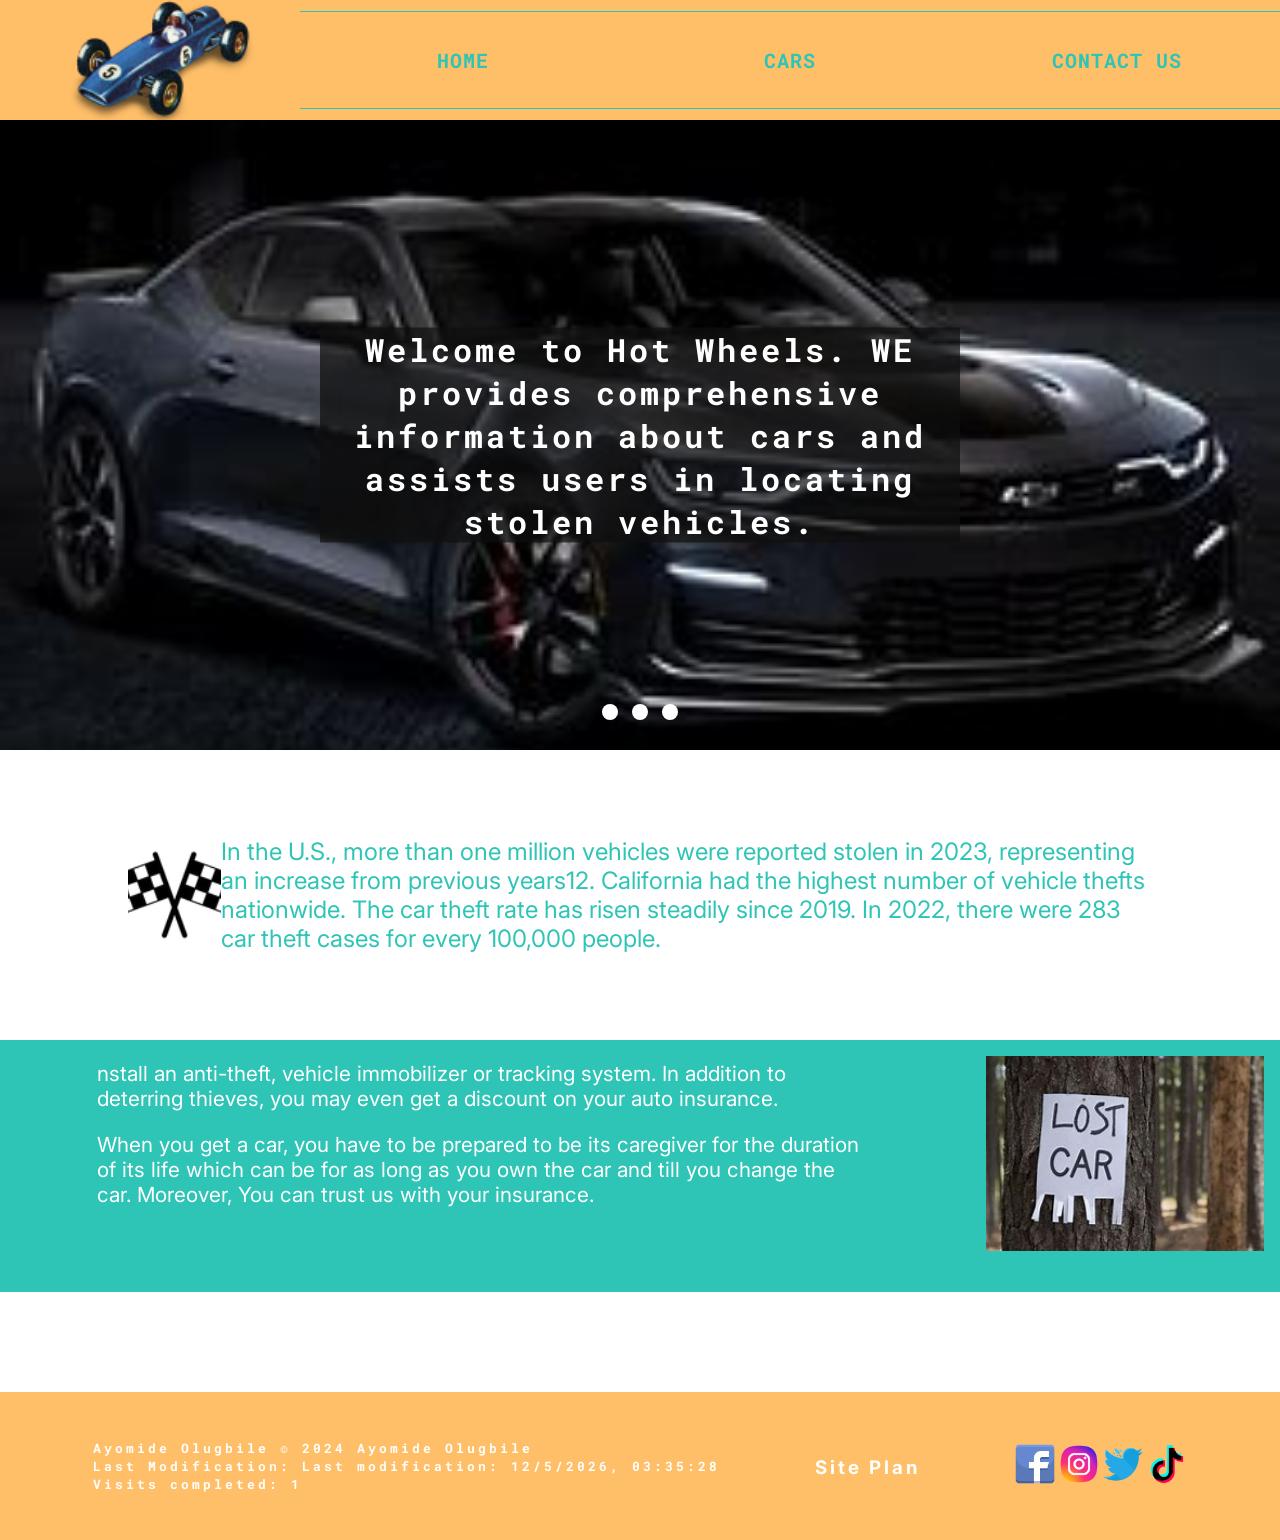
<file: project/index.html>
<!DOCTYPE html>
<html lang="en">
<head>
    <meta charset="UTF-8">
    <meta http-equiv="X-UA-Compatible" content="IE=edge">
    <meta name="viewport" content="width=device-width, initial-scale=1.0">
    <title>Hot Wheels | Home</title>
    <link rel="stylesheet" href="styles/style.css">
    <link rel="icon" type="image/x-icon" href="/images/brm_racing_car_18613.ico">
</head>
<body>
    <div id="content">
        <!-- PERMANENT STRUCTURE -->
        <div class="body-background"></div>

        <header>
            <a id="logo_link" href="index.html">
                <img class="logo" src="images/brm_racing_car_18613.ico" alt="Hot Wheels">
            </a>
            <nav>
                <a href="index.html">Home</a>
                <a href="lost-car.html">Cars</a>
                <a href="contact-us.html">Contact Us</a>
            </nav>
        </header>
        <!-- PERMANENT STRUCTURE -->
        
        <main class="home-grid">

            <section class="slider-container">
            
                <div class="menu">
                  <label for="slide-dot-1"></label>
                  <label for="slide-dot-2"></label>
                  <label for="slide-dot-3"></label>
                </div>
    
                <input id="slide-dot-1" type="radio" name="slides" checked>
                    <div class="slide slide-1">
                        <div class="transbox">
                            <h2>Welcome to Hot Wheels. WE provides comprehensive information about cars and assists users in locating stolen vehicles.</h2>
                        </div>
                    </div>
                
                <input id="slide-dot-2" type="radio" name="slides">
                  <div class="slide slide-2">
                    <div class="transbox">
                        <h2>We all love our vehicles and we do not want any scratch or loss to occur to our cars</h2>
                    </div>
                  </div>
                
                <input id="slide-dot-3" type="radio" name="slides">
                  <div class="slide slide-3">
                    <div class="transbox">
                        <h2>You for sure cannot have all the cars but anyone you pick is the best for you</h2>
                    </div>
                  </div>
            </section>

            <section class="wrapper-statistics">
                <div class="wrapper-image-div"></div>
                <article class="wrapper-paragraph">
                  <p>In the U.S., more than one million vehicles were reported stolen in 2023, representing an increase from previous years12. California had the highest number of vehicle thefts nationwide. The car theft rate has risen steadily since 2019. In 2022, there were 283 car theft cases for every 100,000 people.</p>
                </article>
            </section>

            <section class="bg-responsible-care">
                <article class="disclaimer-lost">
                    <p>nstall an anti-theft, vehicle immobilizer or tracking system. In addition to deterring thieves, you may even get a discount on your auto insurance.</p>
                    <p>When you get a car, you have to be prepared to be its caregiver for the duration of its life which can be for as long as you own the car and till you change the car. Moreover, You can trust us with your insurance.</p>
                </article>
                <img src="images/lost-car.jpeg" alt="lost car sign" class="img-lost">
            </section>
        </main>
        
        <!-- PERMANENT STRUCTURE -->
        <footer>
            <h5>Ayomide Olugbile &copy; 2024 Ayomide Olugbile
                <br>Last Modification: <span id="lastModified"></span>
                <br>Visits completed: <span id="visitQty"></span>
            </h5>
            <h3>
                <a href="../site-plan.html" target="_blank">Site Plan</a>
            </h3>
            
            <div class="social">
                <a href="https://www.facebook.com/" target="_blank">
                    <img src="images/facebook_logo_icon_134446.png" alt="facebook icon">
                </a>
                <a href="https://www.instagram.com/" target="_blank">
                    <img src="images/media_social_instagram_icon_228428.png" alt="instagram icon">
                </a>
                <a href="https://twitter.com/" target="_blank">
                    <img src="images/Twitter_icon-icons.com_60507.png" alt="twitter icon">
                </a>
                <a href="https://www.tiktok.com/" target="_blank">
                    <img src="images/media_social_tiktok_icon_124256.png" alt="tiktok icon">
                </a>
            </div>
        </footer>
        <script src="../scripts/getdate.js" defer></script>
        <script src="scripts/countVisits.js" defer></script>
        <!-- PERMANENT STRUCTURE -->
    </div>
</body>
</html>
</file>
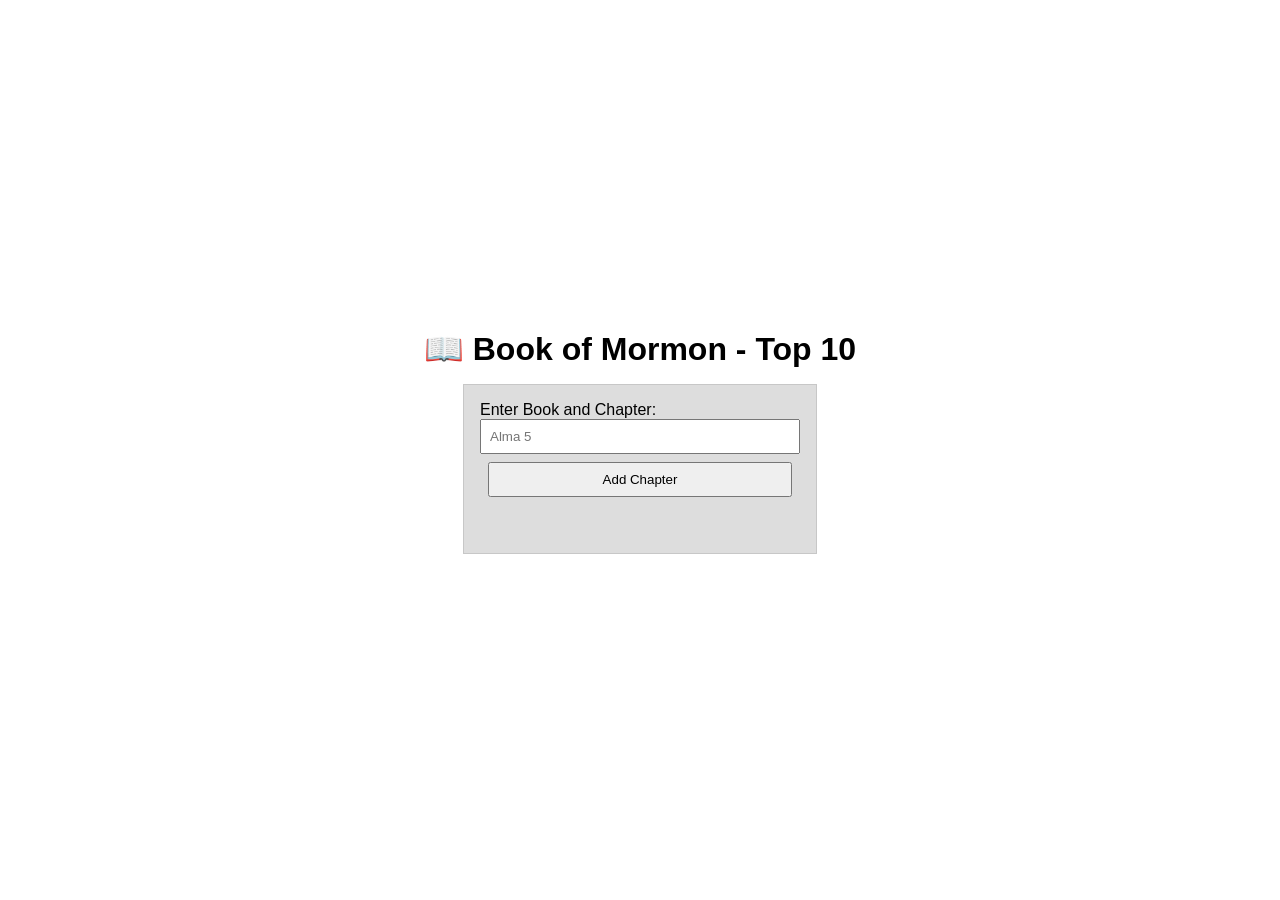
<file: bom.html>
<!DOCTYPE html>
<html lang="en">
<head>
    <meta charset="UTF-8">
    <meta name="viewport" content="width=device-width, initial-scale=1.0">
    <meta name="description" content="Book of Mormon">
    <title>Book of Mormon</title>
    <link rel="stylesheet" href="styles/bom.css">
    <script src="scripts/bom.js" defer></script>
</head>
<body>
    <h1>📖 Book of Mormon - Top 10</h1>
<main>
	<label for="favchap">Enter Book and Chapter: </label>
	<input type="text" id="favchap" placeholder="Alma 5">
	<button type="submit">Add Chapter</button>
	<ul id="list"></ul>
</main>
    
</body>
</html>
</file>
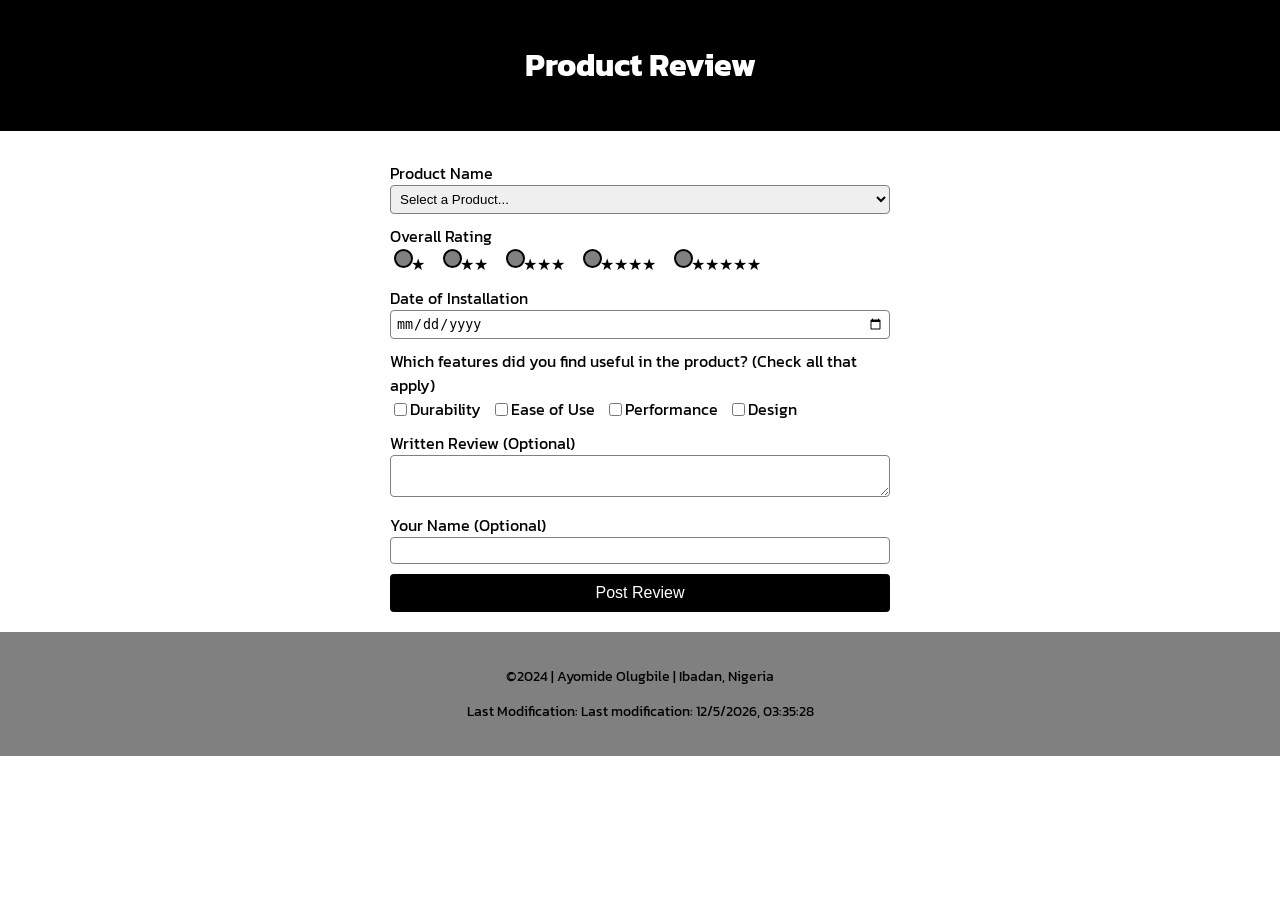
<file: form.html>
<!DOCTYPE html>
<html lang="en">
<head>
    <meta charset="UTF-8">
    <meta name="viewport" content="width=device-width, initial-scale=1.0">
    <title>Product Review Form</title>
    <meta name="description" content="Create product review form page using good form design given specific field requirements and submission confirmation with a counter. Ensure that the form is user friendly on both mobile and desktop screens."/>
    <meta name="author" content="Ayomide Olugbile"/>
    <link href="https://fonts.googleapis.com/css2?family=Kanit&family=Rajdhani&display=swap" rel="stylesheet">
    <link rel="stylesheet" href="styles/form.css">

</head>
<body>
    <header>
        <h1>Product Review</h1>
    </header>
    <main>
        <form method="get" action="review.html" id="review-form">
            <label for="product-select">Product Name</label>
            <select id="product-select" name="product" required>
                <option value="" disabled selected>Select a Product...</option>
            </select>
            <label>Overall Rating</label>
            <div class="rating">
                <input type="radio" id="rating-1" name="rating" value="1" required>
                <label for="rating-1">★</label>
                <input type="radio" id="rating-2" name="rating" value="2" required>
                <label for="rating-2">★★</label>
                <input type="radio" id="rating-3" name="rating" value="3" required>
                <label for="rating-2">★★★</label>
                <input type="radio" id="rating-4" name="rating" value="4" required>
                <label for="rating-2">★★★★</label>
                <input type="radio" id="rating-5" name="rating" value="5" required>
                <label for="rating-2">★★★★★</label>
            </div>
            <label for="installation-date">Date of Installation</label>
            <input type="date" id="installation-date" name="installation-date" required>
            <label>Which features did you find useful in the product? (Check all that apply)</label>
            <div class="features">
                <input type="checkbox" id="durability" name="features" value="durability">
                <label for="durability">Durability</label>
                <input type="checkbox" id="ease-of-use" name="features" value="ease-of-use">
                <label for="ease-of-use">Ease of Use</label>
                <input type="checkbox" id="performance" name="features" value="performance">
                <label for="performance">Performance</label>
                <input type="checkbox" id="design" name="features" value="design">
                <label for="design">Design</label>
            </div>
            <label for="written-review">Written Review (Optional)</label>
            <textarea id="written-review" name="written-review"></textarea>
            <label for="your-name">Your Name (Optional)</label>
            <input type="text" id="your-name" name="your-name">
            <button type="submit">Post Review</button>
        </form>
    </main>
    <footer>
        <p class="copyright">&copy;2024 | Ayomide Olugbile | Ibadan, Nigeria</p>
        <p class="gold_text">Last Modification: <span id="lastModified"></span></p>
    </footer>
    <script src="scripts/form.js" defer></script>
    <script src="scripts/getdate.js" defer></script>
</body>
</html>
</file>
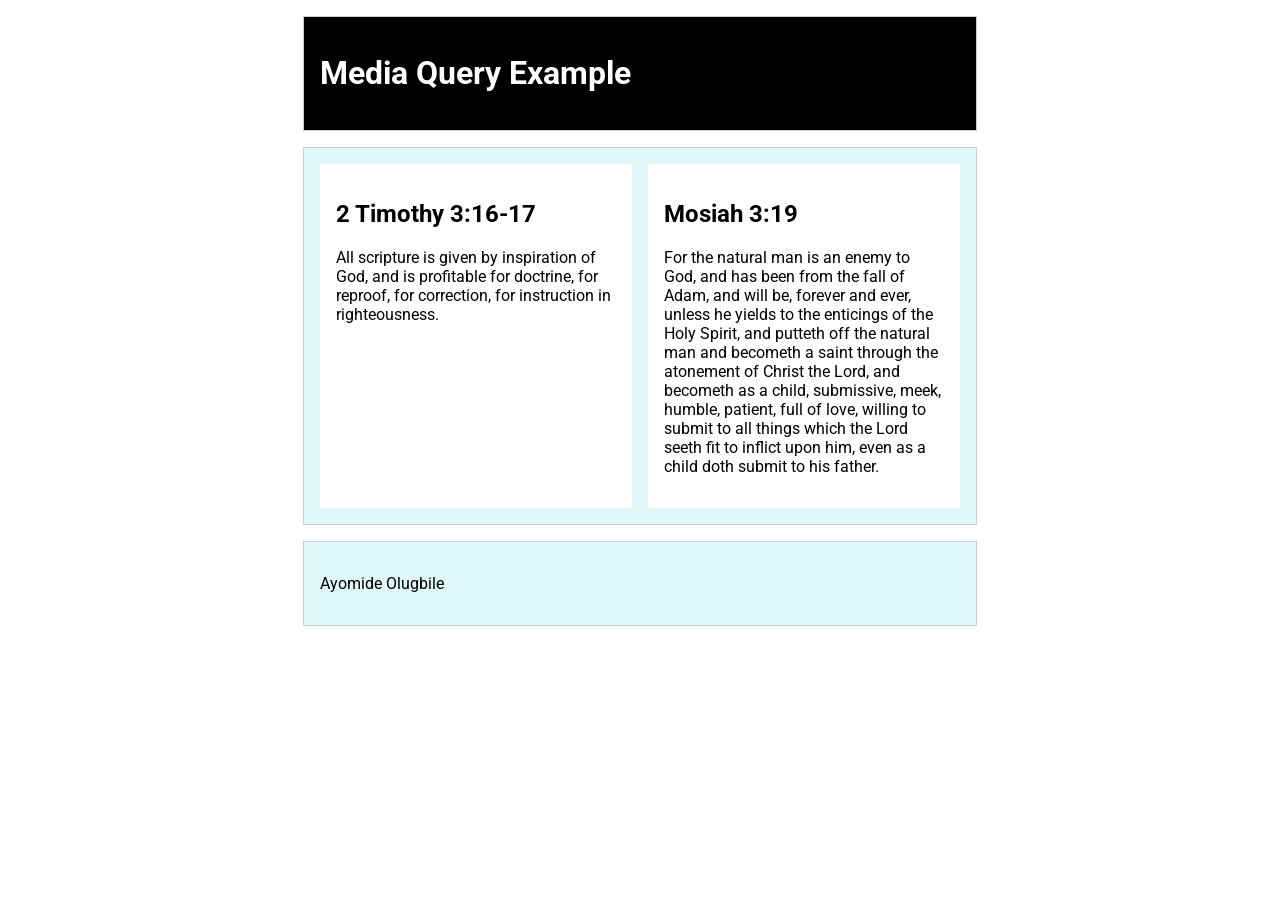
<file: media-query.html>
<!DOCTYPE html>
<html lang="en">
<head>
    <meta charset="UTF-8">
    <meta name="viewport" content="width=device-width, initial-scale=1.0">
    <meta name="description" content="Example of media queries in CSS">
    <meta name="author" content="Ayomide Olugbile">
    <title>Media Query Example</title>
    <link rel="stylesheet" href="https://fonts.googleapis.com/css2?family=Roboto:wght@400&display=swap">
    <link rel="stylesheet" href="styles/media-query.css">
    <link rel="stylesheet" href="styles/media-query-large.css">
</head>
<body>
    <header>
        <h1>Media Query Example</h1>
    </header>
    <main>
        <section>
            <h2>2 Timothy 3:16-17</h2>
            <p>All scripture is given by inspiration of God, and is profitable for doctrine, for reproof, for correction, for instruction in righteousness.</p>
        </section>
        <section>
            <h2>Mosiah 3:19</h2>
            <p>For the natural man is an enemy to God, and has been from the fall of Adam, and will be, forever and ever, unless he yields to the enticings of the Holy Spirit, and putteth off the natural man and becometh a saint through the atonement of Christ the Lord, and becometh as a child, submissive, meek, humble, patient, full of love, willing to submit to all things which the Lord seeth fit to inflict upon him, even as a child doth submit to his father.</p>
        </section>
    </main>
    <footer>
        <p>Ayomide Olugbile</p>
    </footer>
</body>
</html>
</file>
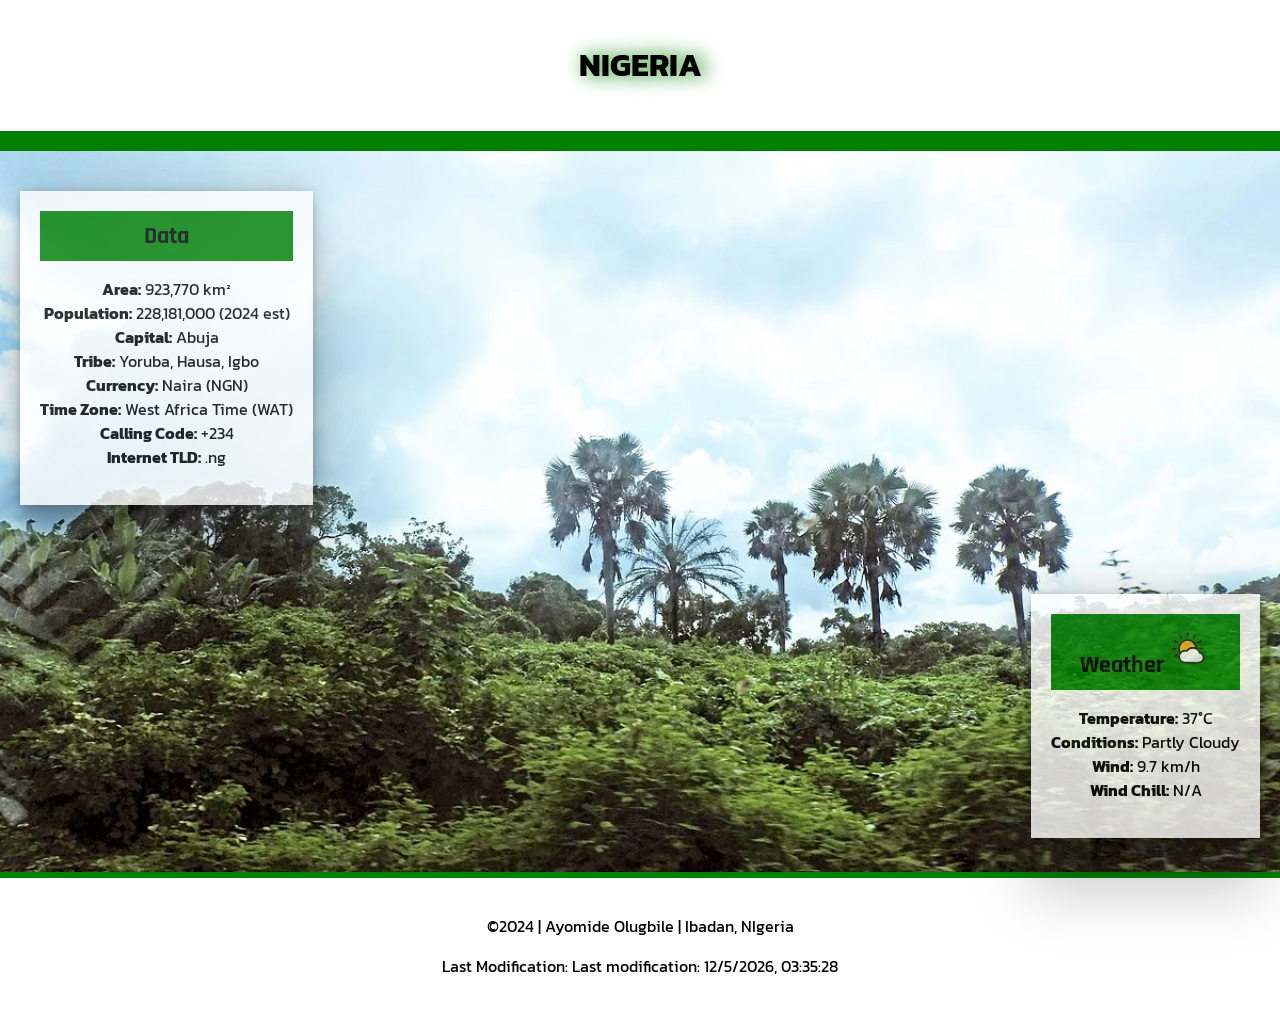
<file: place.html>
<!DOCTYPE html>
<html lang="en">
<head>
    <meta charset="UTF-8">
    <meta name="viewport" content="width=device-width, initial-scale=1.0">
    <title>Place Title</title>
    <meta name="description" content="Assignment to apply pseudo selector implementation in CSS. Specifically by adding an image next to a h tag"/>
    <meta name="author" content="Ayomide Olugbile"/>
    <link rel="stylesheet" href="styles/place.css">
    <link rel="icon" type="image/x-icon" href="images/nigeria.png">
    <!-- Add preconnect for Google Fonts -->
    <link rel="preconnect" href="https://fonts.googleapis.com">
    <link rel="preconnect" href="https://fonts.gstatic.com" crossorigin>
    <link href="https://fonts.googleapis.com/css2?family=Kanit&family=Rajdhani&display=swap" rel="stylesheet">
</head>
<body>
    <header>
        <h1>NIGERIA</h1>
    </header>
    <main>
        <picture>
            <source media="(max-width: 800px)" srcset="images/gfr.webp"/>
            <img src="images/gfr.webp" alt="farm in NIgeria">
            
        </picture>
        <article class="data-box">
            <h2>Data</h2>
            <ul>
                <li><b>Area:</b> 923,770 km²</li>
                <li><b>Population:</b> 228,181,000 (2024 est)</li>
                <li><b>Capital:</b> Abuja</li>
                <li><b>Tribe:</b> Yoruba, Hausa, Igbo </li>
                <li><b>Currency:</b> Naira (NGN)</li>
                <li><b>Time Zone:</b> West Africa Time (WAT) </li>
                <li><b>Calling Code:</b> +234</li>
                <li><b>Internet TLD:</b> .ng</li>
            </ul>
        </article>
        <article class="weather-box">
            <h2>Weather</h2>
            <ul>
                <li><b>Temperature:</b> <span id="tempData">37</span>°C</li>
                <li><b>Conditions:</b> Partly Cloudy</li>
                <li><b>Wind:</b> <span id="windSpeedData">9.7</span> km/h</li>
                <li><b>Wind Chill:</b> <span id="windChillData"></span></li>
            </ul>
        </article>
    </main>
    <footer>
        <p class="copyright">&copy;2024 | Ayomide Olugbile | Ibadan, NIgeria</p>
        <p class="gold_text">Last Modification: <span id="lastModified"></span></p>
    </footer>
    <script src="scripts/getdate.js" defer></script>
    <script src="scripts/place.js" defer></script>
</body>
</html>
</file>
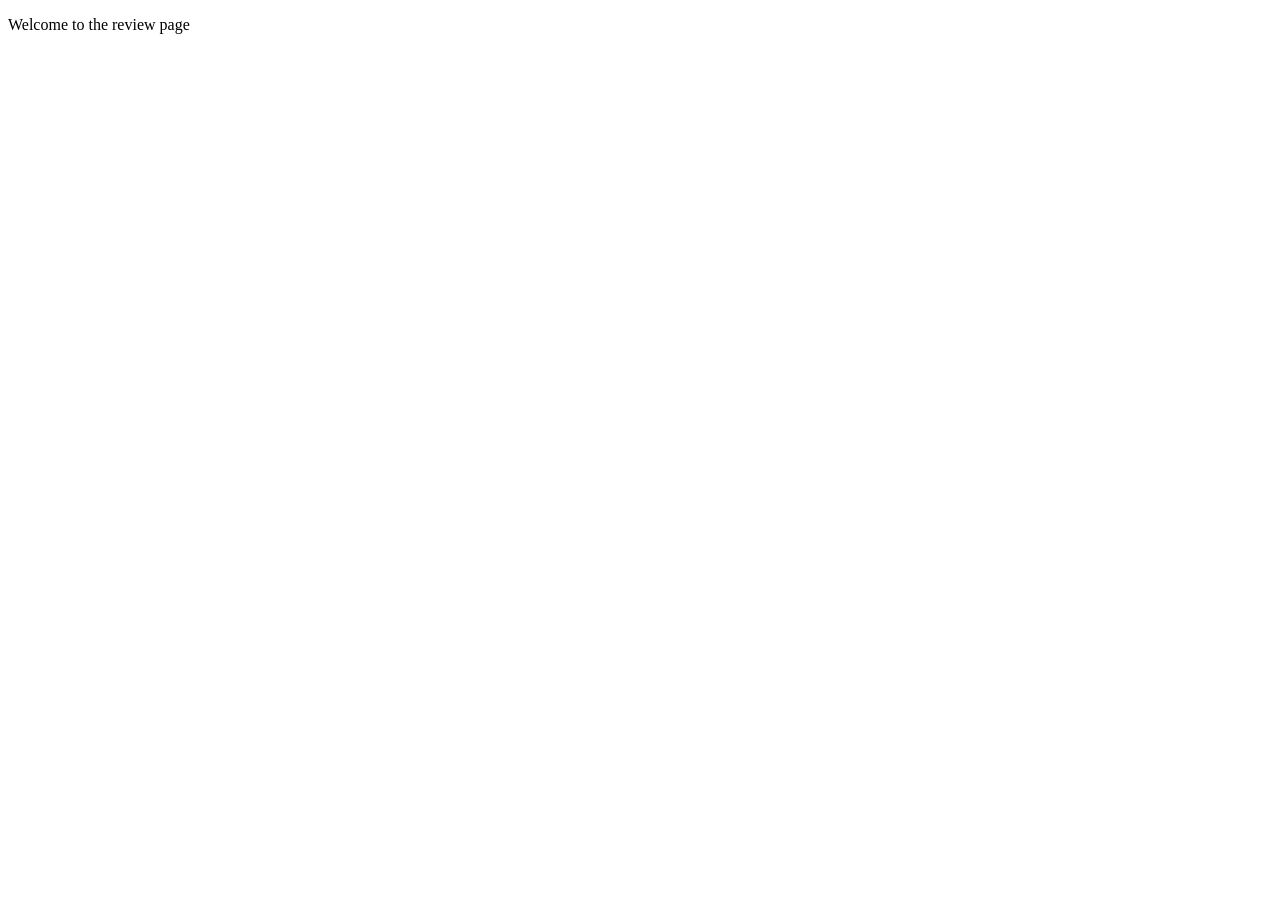
<file: review.html>
<!DOCTYPE html>
<html lang="en">
<head>
    <meta charset="UTF-8">
    <meta name="viewport" content="width=device-width, initial-scale=1.0">
    <title>Document</title>
</head>
<body>
    <p>Welcome to the review page</p>
</body>
</html>
</file>
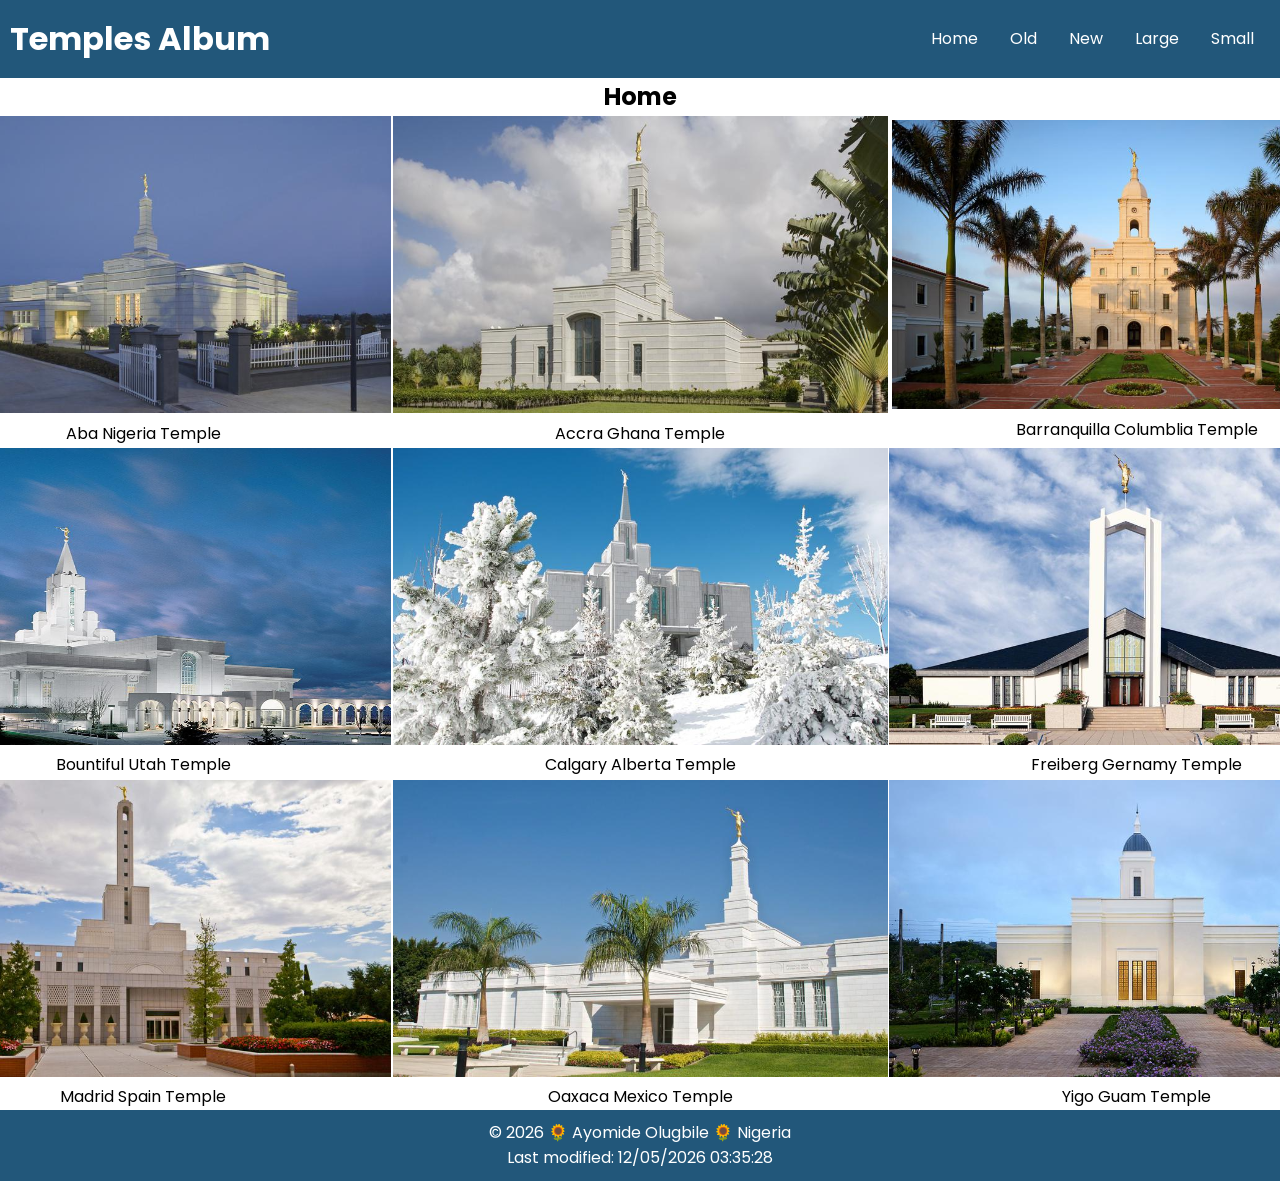
<file: temples.html>
<!DOCTYPE html>
<html lang="en">
<head>
    <meta charset="UTF-8">
    <meta name="viewport" content="width=device-width, initial-scale=1.0">
    <meta name="description" content="Temple Album">
    <meta name="author" content="Ayomide Olugbile">
    <title>Temples Album</title>
    <link rel="stylesheet" href="styles/temples.css">
    <link rel="stylesheet" href="styles/temples-large.css">
    <script src="scripts/temples.js" defer></script>
    <script src="scripts/getdates.js" defer></script>
    <link rel="preconnect" href="https://fonts.googleapis.com">
<link rel="preconnect" href="https://fonts.gstatic.com" crossorigin>
<link href="https://fonts.googleapis.com/css2?family=Poppins:ital,wght@0,100;0,200;0,300;0,400;0,500;0,600;0,700;0,800;0,900;1,100;1,200;1,300;1,400;1,500;1,600;1,700;1,800;1,900&display=swap" rel="stylesheet">
</head>
<body>
    <header>
        <div id="dynamic-title-container"><h1>Temples Album</h1></div>
        <nav>
            <button id="menu"></button>
            <ul class="navigation">
                <li><a href=# target="_blank">Home</a></li>
                <li><a href=# target="_blank">Old</a></li>
                <li><a href=# target="_blank">New</a></li>
                <li><a href=# target="_blank">Large</a></li>
                <li><a href=# target="_blank">Small</a></li>
            </ul>
        </nav>
    </header>
    <main>
        <section>
            <h2>Home</h2>
            <div class="grid-temples">
                <article class="temple-card">
                    <img src="images/aba nigeria temple.png" alt="Aba Nigeria Temple">
                    <p>Aba Nigeria Temple</p>
                </article>
                <article class="temple-card">
                    <img src="images/accra ghana temple.png" alt="Accra Ghana Temple">
                    <p>Accra Ghana Temple</p>
                </article>
                <article class="temple-card">
                    <img src="images/Barranquilla Columblia Temple.png" alt="Barranquilla Columblia Temple">
                    <p>Barranquilla Columblia Temple</p>
                </article>
                <article class="temple-card">
                    <img src="images/bountiful utah temple.png" alt="Bountiful Utah Temple">
                    <p>Bountiful Utah Temple</p>
                </article>
                <article class="temple-card">
                    <img src="images/calgary alberta temple.png" alt="Calgary Alberta Temple">
                    <p>Calgary Alberta Temple</p>
                </article>
                <article class="temple-card">
                    <img src="images/freiberg germany temple.png" alt="Freiberg Gernamy Temple">
                    <p>Freiberg Gernamy Temple</p>
                </article>
                <article class="temple-card">
                    <img src="images/madrid spain temple.png" alt="Madrid Spain Temple">
                    <p>Madrid Spain Temple</p>
                </article>
                <article class="temple-card">
                    <img src="images/oaxaca mexico temple.png" alt="Oaxaca Mexico Temple">
                    <p>Oaxaca Mexico Temple</p>
                </article>
                <article class="temple-card">
                    <img src="images/yigo guam temple.png" alt="yigo Guam Temple">
                    <p>Yigo Guam Temple</p>
                </article>
        </div>
    </section>
    
    </main>
    <footer>
        <p>&copy; <span id="currentyear"></span> &#127803; Ayomide Olugbile &#127803; Nigeria</p>
        <p id="lastModified"></p>

    </footer>
    
</body>
</html>
</file>
<file: project/styles/style.css>
@import url('https://fonts.googleapis.com/css2?family=Inter:wght@400&family=Roboto+Mono:wght@700&display=swap');
/************************************************************
*
*               Variables
*
************************************************************/
:root {
    /* change the values below to your colors from your palette */
    --primary-color: #FF9F1C;
    --secondary-color: #FFBF69;
    --accent1-color: #CBF3F0;
    --accent2-color: #2EC4B6;

    /* change the values below to your chosen font(s) */
    --heading-font: "Roboto Mono", Helvetica, sans-serif;
    --paragraph-font: Inter, Helvetica, sans-serif;

    /* these colors below should be chosen from among your palette colors above */
    --headline-color-on-white: #2EC4B6;  /* headlines on a white background */ 
    --headline-color-on-color: white; /* headlines on a colored background */ 
    --paragraph-color-on-white: #2EC4B6; /* paragraph text on a white background */ 
    --paragraph-color-on-color: white; /* paragraph text on a colored background */ 
    --paragraph-background-color: #2EC4B6;
    --nav-link-color: #2EC4B6;
    --nav-background-color: #FFBF69;
    --nav-hover-link-color: white;
    --nav-hover-background-color: #2EC4B6;
    --color-white: #fff;
    --footer-background: #FFBF69;
    --heading-color: #fff;
    /* call values defined by -> var(--property_name) */
}

/************************************************************
*
*               GENERAL HTML TAGS
*
************************************************************/

h1, h2 {
    /* padding: 0.5em; */
    margin: 0;
}

h3, h4 {
    padding: 10px;
}

h1, h2, h3, h4, h5, h6 {
    font-family: var(--heading-font);
    color: var(--heading-color);
    letter-spacing: 3px;
    font-weight: 700;
}

h1 {
    font-size: 2.5rem;
}

h2 {
    font-size: 2rem;
}

p {
    text-align: left;
    font-family: var(--paragraph-font);
}

a {
    text-decoration: none;
    font-family: var(--paragraph-font);
}

ul{
    text-align: left;
}

li {
    font-family: var(--paragraph-font);
    color: var(--paragraph-color-on-white);
    padding: 0.4em;
    font-size: 1.4rem;
}

/************************************************************
*
*               BODY AND BACKGROUND
*
************************************************************/

html, body {
    margin: 0;
    padding: 0;
}

.body-background{
    position:fixed;
    top:0px;
    right:0px;
    bottom:0px;
    left:0px;
    background-color: var(--color-white);
    background-image: url(../images/back.jpeg);
    background-repeat: repeat; 
    opacity: 0.07;
    z-index: -1;
}

/************************************************************
*
*               HEADER
*
************************************************************/

header {
    background-color: var(--nav-background-color);
    display: grid;
    align-items: center;
    grid-template-columns: 300px auto;
    position: relative;
    z-index: 2;
}

nav {
    grid-column: 2;
    background-color: var(--heading-background);
    display: grid;
    grid-template-columns: repeat(auto-fit, minmax(6em, 1fr));
    justify-items: center;
    border-top: 1px solid var(--accent2-color);
    border-bottom: 1px solid var(--accent2-color);
}
  
nav a {
    color: var(--nav-link-color);
    padding: 35px;
    font-weight: 700;
    letter-spacing: 1px;
    text-transform: uppercase;
    font-size: 20px;
    font-family: var(--heading-font);
}
  
nav a:hover {
    background-color: var(--nav-hover-background-color);
    color: var(--nav-hover-link-color);
}
  
#logo_link {
    width: 320px;
    background-color: var(--heading-background);
    height: 120px;
    display: flex;
    justify-content: center;
    align-self: center;
}
  
#logo_link > img {
    grid-column: 1;
    width: 200px;
    align-self: center;
}

#logo_link > img:hover {
    filter: drop-shadow(10px 2px 20px rgb(255, 255, 255));
}

/************************************************************
*
*               FOOTER
*
************************************************************/

footer {
    color: var(--color-white);
    background-color: var(--footer-background);
    padding: 25px 50px;
    margin: 100px 0 0 0;
    display: flex;
    justify-content: space-around;
    align-items: center;
    font-size: 1rem;
}
  
footer h3,
footer a {
    color: var(--color-white);
}

/* footer a:hover */
footer h3 a:hover{
  text-decoration: underline;
}

footer .social img{
    width: 40px;
}

/************************************************************
*
*               MAIN, CONTENT AND HOMEGRID
*
************************************************************/

#content {
    max-width: 1600px;
    margin: auto;
    background-color: var(--color-white); /*In case is preferred to leave image as total background, comment this line*/
}

main section{
    text-align: center;
}

main section img {
    box-sizing: border-box;
}

/************************************************************
*
*               HOMEPAGE
*
************************************************************/

.home-grid{
    display: grid;
    grid-template-columns: repeat(10, 1fr);
    grid-template-rows: repeat(9, 0.2fr);
}

/*#region image slider*/
.slider-container{
    height: 70vh;
    grid-column: 1/11;
    grid-row: 1/3;
    position: relative;
    overflow: hidden; 
    text-align: center;
}

.slider-container img {
    max-width: 100%;
}

.menu {
    position: absolute;
    left: 0;
    z-index: 900;
    width: 100%;
    bottom: 0;
}

.menu label {
    cursor: pointer;
    display: inline-block;
    width: 16px;
    height: 16px;
    background: #fff;
    border-radius: 50px;
    margin: 0 .2em 1em;
}

.menu label:hover{
    background: var(--primary-color);
}

.slide {
    width: 100%;
    height: 100%;
    position: absolute;
    top: 0;
    left: 100%;
    z-index: 10;
    background-size: cover;
    background-position: 50% 50%;
    transition: left 0s .75s;
}

[id^="slide"]:checked + .slide {
    left: 0;
    z-index: 100;
    transition: left .65s ease-out;
}

.slide-1 {
    background-image: url("../images/1.ill.jpeg");
}
.slide-2 {
    background-image: url("../images/2.ill.jpeg");
}
.slide-3 {
    background-image: url("../images/3.ill.jpeg");
} 

.transbox {
    background-color: rgba(15, 15, 15, 0.7);
    /* Opacity can be given to background with rgba*/
    width:fit-content;
    margin: 0; 
    position: absolute;
    top: 50%;
    left: 50%;
    transform: translate(-50%, -50%);
}
/*#endregion image slider*/

/*#region paragraph below image slider*/
.wrapper-statistics {
    grid-column: 2/10;
    grid-row: 4;
    display: flex;
    width: 100%;
    flex: auto;
}
  
.wrapper-paragraph {
    font-size: 1.5rem;
    width: 100%;
}
  
.wrapper-image-div {
    background-image: url('../images/racing_flag_flags_icon_153950.ico');
    background-position: center;
    background-size:cover;
    width: 10%;
}
/*#endregion paragraph below image slider*/

/*region lost-dog*/
.bg-responsible-care{
    display: grid;
    grid-row: 6/10;
    grid-column: 1/11;
    background-color: var(--accent2-color);
}

.disclaimer-lost{
    grid-column: 1/6;
}

.disclaimer-lost p{
    padding-left: 10%;
    padding-right: 10%;
    font-size: 1.3rem;
    color: white
}

.img-lost{
    grid-column: 8/10;
    display: flex;
    padding: 1em;
    width: 100%;
    height : 100%;
    max-height: 90%;
    max-width: 100%;
}
/*endregion lost-dog*/

/************************************************************
*
*               LOST PETS
*
************************************************************/

.grid-pets{
    margin-top: 100px;
    display: grid;
    grid-template-columns: repeat(3, 1fr);
    gap: 4em;
}

/*#region pet card*/
.pet-card {
    box-shadow: 0 4px 8px 0 rgba(0, 0, 0, 0.2);
    margin: auto;
    text-align: center;
    font-family: arial;
}

.pet-card h1,p{
    color: var(--accent2-color);
}

.pet-card p{
    text-align: center;
}

.pet-contact-button {
    color: var(--primary-color);
    background-color: var(--primary-color);
    display: block;
    padding: 10px;
    width: inherit;
    text-align: center;
    font-weight: bold;
    line-height: 25px;
}

.pet-card a:hover {
    opacity: 0.8;
}

.pet-card a{
    color: white;
}

article.pet-card > img{
    width:100%;
}
/*endregion pet card*/

/************************************************************
*
*               CONTACT US
*
************************************************************/

.contact-main{
    max-width: 1400px;
    margin: auto;
    margin-top: 100px;
}

/*#region Table from Contact Us Secondary Page - Values & Suggestion */
.table-contact-row{
    width: 100%;
    display: grid;
    grid-template-columns: repeat(auto-fit, minmax(300px, 1fr));
}

.table-contact-col{
    padding: 0%;
}

.table-contact-col ul{
    margin: 20px 0;
}
.table-contact-col ul li{
    margin: 15px 0;
}

.contact-column1{
    background-color:#ffbe6999;
}

.contact-column2{
    background-color:#ffbe696b;
}

.contact-column3{
    background-color:#ffbe693b;
}

.table-contact-col h3{
    padding: 0%;
    text-align: center;
    font-size: 1.6rem;
    text-shadow: -1px -1px 0 #000, 1px -1px 0 #000, -1px 1px 0 #000, 1px 1px 0 #000;
}
/*#endregion Table from Contact Us Secondary Page - Values & Suggestion */

/*#region Contact Form */
.contact-row-master{
    width: 100%;
    display: grid;
    grid-template-columns: repeat(4, 1fr);
    padding: 0%;
    background-color: #eed3b14b;
}

.contact-form{
    grid-column: 1;
    margin: 10%;
}
/*#endregion Contact Form */

/*#region Contact Image */
.contact-image{
    margin: auto;
    grid-column: 3/5;
}

.contact-image img{
    width: 80%;
}
/*#endregion Contact Image */

/* The Modal (background) */
.modal {
    display: none; /* Hidden by default */
    position: fixed; /* Stay in place */
    z-index: 3; /* Sit on top */
    padding-top: 20%; /* Location of the box */
    left: 0;
    top: 0;
    width: 100%; /* Full width */
    height: 100%; /* Full height */
    overflow: auto; /* Enable scroll if needed */
    background-color: rgba(0,0,0,0.4); /* Black w/ opacity */
}
  
/* Modal Content */
.modal-content {
    background-color: #f88c27;
    margin: auto;
    padding: 20px;
    border: 1px solid #0c0b0b;
    width: 80%;
    display: grid;
    grid-template-columns: 1fr 20px;
    grid-template-rows: 10px 0.5fr 10px;
}

.modal-content p{
    font-family: var(--paragraph-font);
    color: white;
    text-align: center;
    grid-column: 1/4;
    grid-row: 2;
}
  
/* The Close Button */
.close {
    color: black;
    background-color: transparent;
    font-size: 28px;
    font-weight: bold;
    border: none;
    grid-column: 4;
    padding: 0px 0px;
}

.close:hover, .close:focus {
    color: white;
    text-decoration: none;
    cursor: pointer;
    background-color: transparent;
}

#myModal button:hover {
    border: none;
    margin-top: 1px;
}


form{
    margin-left: 10%;
}

form div {
    margin-bottom: 10px;
}

label {
    display: inline-block;
    width: 200px;
    font-family: var(--paragraph-font);
    color: var(--paragraph-color-on-white);
    font-size: 1.6rem;
}

.forcss{
    display: inline;
    width: 200px;
}

input[type='text'], input[type='email'], textarea {
    padding: 5px 10px;
    color: var(--primary-color);

    /* Uniform text field size */
    width: 600px;
    box-sizing: border-box;

    /* Match form field borders */
    border: 1px solid #999;
}

input:focus, textarea:focus {
    /* Additional highlight for focused elements */
    border-color: #000;
}

input[type='radio']{
    margin-top: 10%;
    margin-bottom: 5%;   
}

input[type='radio']:after {
    width: 15px;
    height: 15px;
    border-radius: 15px;
    top: -2px;
    left: -1px;
    position: relative;
    background-color: #d1d3d1;
    content: '';
    display: inline-block;
    visibility: visible;
    border: 2px solid var(--accent2-color);
}

input[type='radio']:checked:after {
    background-color: #ffa500;
}

input[type='text'],input[type='email']{
    font-size: 1.8rem;
    display: inline-block;
    margin-right: -50%;
}

textarea {
    /* Align multiline text fields with their labels */
    vertical-align: top;

    /* Provide space to type some text */
    height: 5em;
}

form button {
    background-color: var(--accent2-color); 
    border: 2px solid transparent;
    color: white;
    padding: 15px 32px;
    text-align: center;
    cursor: pointer;
    font-size: 1.2rem;
    font-family: var(--paragraph-font);
    display: block;
    margin-left: auto;
    margin-right: -9em;
}

form button:hover {
    border: 2px solid var(--primary-color);
}

/************************************************************
*
*               MEDIA SCREEN
*
************************************************************/

@media screen and (max-width: 900px) {
    header,
    nav {
        display: flex;
        flex-direction: column;
        align-items: center; /* Center elements within nav*/
        text-align: center;
        width: 100%;
    }

    #logo_link {
        background-color: unset;
        width: auto;
    }

    nav,
    footer {
        flex-direction: column;
        width: 100%;
    }

    nav a {
        display: block;
        padding: 15px;
        width: 100%;
        text-align: center;
        position: relative;
        overflow: hidden; /* effect for background*/
    }

    nav a::before {
        content: "";
        position: absolute;
        top: 0;
        left: 0;
        width: 100%;
        height: 100%;
        background-color: rgba(0, 0, 0, 0.1); /* effect color */
        transform: scaleX(0);
        transform-origin: left;
        transition: transform 0.3s ease-in-out;
    }

    nav a:hover::before {
        transform: scaleX(1);
    }

    footer {
        margin-top: 25px;
    }

    .grid-pets{
        margin-top: 100px;
        display: grid;
        grid-template-columns: repeat(1, 1fr);
        gap: 10px;
    }

    .pet-card {
        margin-bottom: 10%;
    }

    .home-grid {
        display: block;
        height: auto;
    }

    .contact-image{
        margin-left: 5%;
    }

    button{
        display: block;
        margin-left: 0;
        margin-right: auto;
    }
    
    input[type='text'], input[type='email'], textarea {
        width: 300px;
    }
}
</file>
<file: styles/bom.css>
* {
	margin: 0;
	padding: 0;
}

body {
	height: 100vh;
	display: flex;
	flex-direction: column;
	align-items: center;
	justify-content: center;
	font-family: Acme, Arial, sans-serif;
}

h1 {
	font-size: 1.5rem;
}

main {
	margin: 1rem auto;
	border: 1px solid rgba(0, 0, 0, 0.1);
	padding: 1rem;
	background-color: #ddd;
	display: flex;
	flex-direction: column;
}

input,
button {
	padding: 0.5rem;
}

button {
	margin: 0.5rem;
}

.delete {
	width: fit-content;
}

.input {
	display: flex;
	gap: 1rem;
}

.list {
	padding: 0.5rem;
}

ul {
	margin: 1rem;
	list-style: none;
}

li {
	display: flex;
	align-items: center;
	justify-content: space-between;
}

@media only screen and (min-width: 32.5em) {
	h1 {
		font-size: 2rem;
	}

	main {
		width: 320px;
	}
}
</file>
<file: styles/form.css>
:root {
    --primary-color: green;
    --secondary-color: white;
    --accent-color: black;
    --accent2: grey;

    --heading-font: 'Kanit', sans-serif;
    --paragraph-font: 'Rajdhani', sans-serif;
}

body {
    font-family: var(--heading-font);
    margin: 0;
    padding: 0;
}

header {
    background-color: var(--accent-color);
    color: var(--secondary-color);
    padding: 20px;
    text-align: center;
}

main {
    padding: 20px;
}

form {
    max-width: 500px;
    margin: 0 auto;
}

label {
    display: block;
    margin-top: 10px;
}

select, input[type="date"], textarea, input[type="text"] {
    width: 100%;
    padding: 5px;
    border: 1px solid  var(--accent2);
    border-radius: 4px;
    box-sizing: border-box;
}

input[type='radio']:after {
    width: 15px;
    height: 15px;
    border-radius: 15px;
    top: -2px;
    left: -1px;
    position: relative;
    background-color: var(--accent2);
    content: '';
    display: inline-block;
    visibility: visible;
    border: 2px solid var(--accent-color);
}

input[type='radio']:checked:after {
    background-color: #ffa500;
}

.rating > label{
    display: inline-block;
    margin: 0px 10px 0px -4px;
}

.features {
    display: flex;
    flex-wrap: wrap;
    align-items: center;
    text-align: center;
}

.features > label{
    margin: 0px 10px 0px 0px;
}

button[type="submit"] {
    background-color: var(--accent-color);
    color: var(--secondary-color);
    padding: 10px 20px;
    border: none;
    border-radius: 4px;
    cursor: pointer;
    margin-top: 10px;
    width: 100%;
    font-size: 16px;
}

.review{
    text-align: center;
}

footer {
    background-color: var(--accent2);
    padding: 20px;
    text-align: center;
    font-size: 14px;
    color: var(--accent-color);
}
</file>
<file: styles/media-query.css>
/* Use Google Font - Roboto */
body {
    font-family: 'Roboto', sans-serif;
}

header, main, footer {
    max-width: 640px;
    margin: 1rem auto;
    border: 1px solid #ccc;
    padding: 1rem;
    background-color: #e0f7fa;
}

/* Declare the main element to be a CSS grid */
main {
    display: grid;
    grid-template-columns: 1fr;
    gap: 1rem;
}

section {
    padding: 1rem;
    background-color: #ffffff;
}
</file>
<file: styles/media-query-large.css>
@media screen and (min-width: 500px) {
    header {
        background-color: #000000;
        color: #ffffff;
    }

    main {
        grid-template-columns: 1fr 1fr;
    }
}
</file>
<file: styles/place.css>
/* Styles for desktop view */
:root {
    --primary-color: green;
    --secondary-color: white;

    --heading-font: 'Kanit', sans-serif;
    --paragraph-font: 'Rajdhani', sans-serif;
}

body {
    font-family: var(--heading-font);
    margin: 0;
    padding: 0;
    background-color: var(--primary-color);
}

header, footer {
    background-color: var(--secondary-color);
    color: black;
    padding-block: 20px;
    text-align: center;
    width: 100%;
}

h1{
    text-shadow: 5px 0 20px var(--primary-color); 
}

main {
    background-color: var(--primary-color);
    position: relative;
    margin: 0;
    padding-top: 20px;
    padding-bottom: 0px;
    border: 0;
}

main img{
    width:100%;
    height:100%;
}

article{
    opacity: 0.8;
}

article ul, article h2{
    text-align: center;
}

article ul{
    padding:0;
    text-decoration:none;
    list-style-type: none;
}

article h2{
    font-family: var(--paragraph-font);
    padding: 10px;
    background-color: var(--primary-color);
    margin: 0;
}

.data-box {
    background-color: var(--secondary-color);
    padding: 20px;
    box-shadow: rgba(0, 0, 0, 0.25) 0px 54px 55px, rgba(0, 0, 0, 0.12) 0px -12px 30px, rgba(0, 0, 0, 0.12) 0px 4px 6px, rgba(0, 0, 0, 0.17) 0px 12px 13px, rgba(0, 0, 0, 0.09) 0px -3px 5px;
    position: absolute;
    top: 60px; /* Adjust top positioning */
    left: 20px; /* Adjust left positioning */
}

.weather-box {
    background-color: var(--secondary-color);
    padding: 20px;
    box-shadow: rgba(0, 0, 0, 0.25) 0px 54px 55px, rgba(0, 0, 0, 0.12) 0px -12px 30px, rgba(0, 0, 0, 0.12) 0px 4px 6px, rgba(0, 0, 0, 0.17) 0px 12px 13px, rgba(0, 0, 0, 0.09) 0px -3px 5px;
    position: absolute;
    bottom: 40px; /* Adjust bottom positioning */
    right: 20px; /* Adjust right positioning */
}

article.weather-box h2::after{
    content: url('[data-uri]');
}

/* Styles for mobile view */
@media (max-width: 800px) {

    article{
        opacity: 1;
    }

    article h2{
        padding: 0px;
        background-color: transparent;
    }

    .data-box,
    .weather-box {
        position: static;
        border: 0px;
        box-shadow: none;
    }

    .data-box{
        margin-top: 0px;
    }

    .weather-box {
        margin-top: 5px;
        margin-bottom: 5px;
    }

    article.weather-box h2::after{
        content: url('https://svgshare.com/getbyhash/sha1-tu3nDrxx+22fJzYszfCWOKD8CVQ=');
        display: block;
    }
}
</file>
<file: styles/temples.css>
*{
    margin: 0;
    padding: 0;
}

/* General Application */
body{
    font-family: "Poppins", sans-serif;
    margin: 0;
    padding: 0;
    line-height: 1.6;
}

/* Footer styles */
header, footer{
    background-color: #22577A;
}

/* Header & Navigation */
header{
    margin: 0 auto;
    text-align: center;
    padding: 10px;
    color: white;
}

header nav a{
    text-decoration: none;
    color: white;
}

#menu{
    background-color: #22577A;
    color: white;
    position: absolute;
    top: 1rem;
    right: 1rem;
}

#menu::before{
    content: "☰";
}

#menu.open::before{
    content: "X";
}

.navigation{
    display: flex;
    flex-direction: column;
    list-style: none;
}

ul.navigation{
    margin: 0;
}

.navigation li{
    display: none;
}

.navigation li a{
    display: block;
    padding: 1rem;
    text-align: center;
    text-decoration: none;
}

.navigation li a:hover{
    font-weight: 700;
}

/* when the button is clicked - the open class is toggle (added/removed) and accounted for here */
.open li{
    display: block;
    width: 100%;
    font-size: 2.125rem;
}

.open li a{
    display: block;
}

.open div{
    display: none;
}

#dynamic-title-container.open{
    display: none;
}

/* Nav */
nav ul{
    display: flex;
}

nav ul li{
    flex: 1 1 100%;
}

/* Main & Under Main */
main h2{
    text-align: center;
}

main div{
    justify-content: center;
}

/* Temples Grid & Articles */
.grid-temples{
    display: grid;
    grid-template-columns: repeat(1, 1fr);
    gap: 10px;
}

.temple-card {
    margin: auto;
}

.temple-card p{
    text-align: center;
}

/* Footer */
footer{
    text-align: center;
    padding: 10px;
    color: white;
}
</file>
<file: styles/temples-large.css>
/* Media Screen */
@media screen and (min-width: 900px){
    
    /* Temples */
    .grid-temples{
        display: grid;
        grid-template-columns: repeat(3, 1fr);
        gap: 0.1em;
    }

    /* Flex container for header */
    header {
        display: flex;
        align-items: center; /* Align items vertically */
        justify-content: space-between; /* Space between items */
    }

    /*Nav Rules for Big Size Screen */
    #menu {
        display: none; /* hide hamburger button */
    }

    .navigation {
        flex-direction: row;
    }

    .navigation li{
        display: block;
        flex: 1 1 100%;
    }
}
</file>
